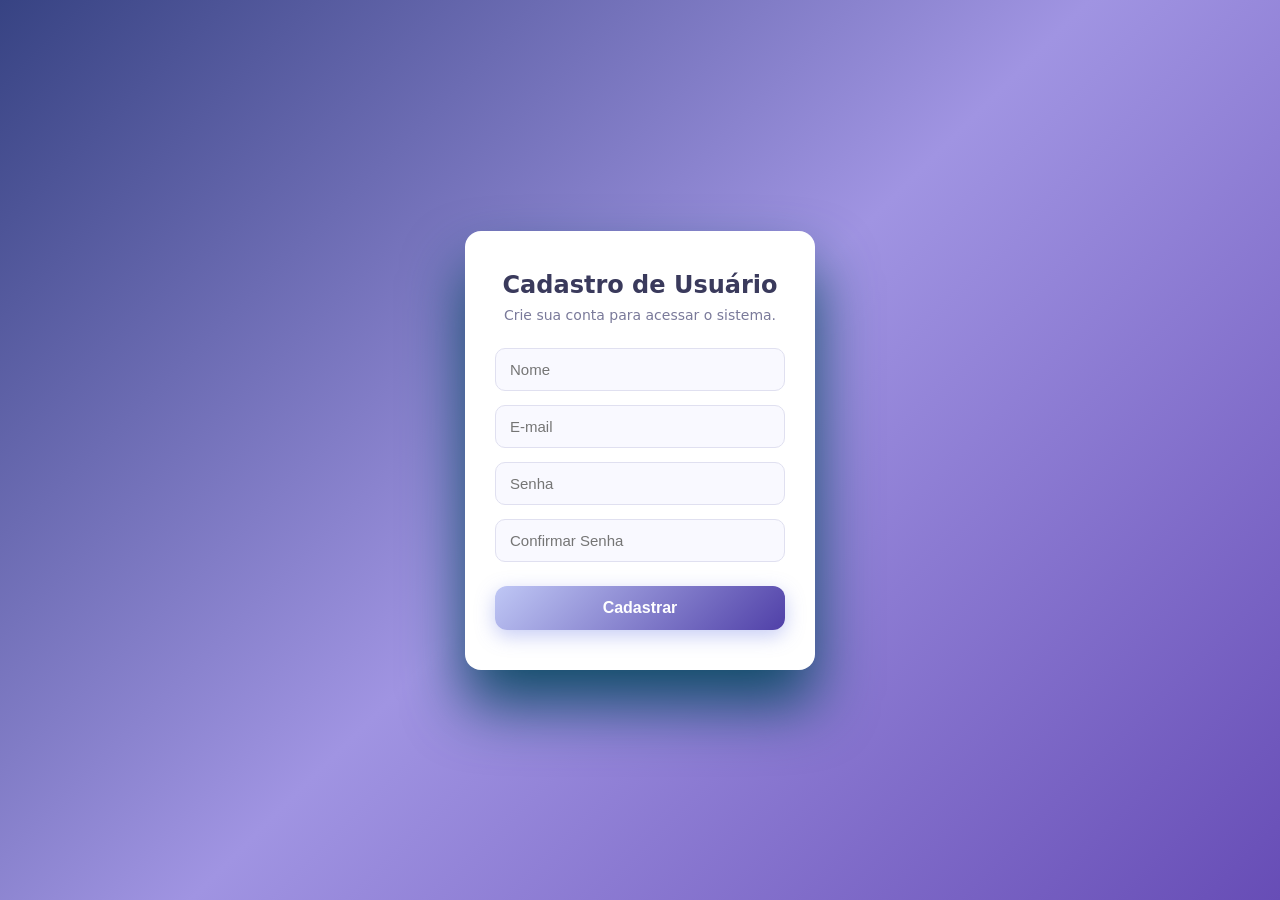
<file: Projeto 3/index.html>
<!DOCTYPE html>
<html lang="pt-br">
<head>
    <meta charset="UTF-8">
    <meta name="viewport" content="width=device-width, initial-scale=1.0">
    <title>Tela de Cadastro</title>
    <link rel="stylesheet" href="Css/style.css">
</head>
<body>
    <div class="container">
        <h1>Cadastro de Usuário</h1>
        <p>Crie sua conta para acessar o sistema.</p>

        <form id="formCadastro">
            <input type="text" placeholder="Nome" required>
            
            <input type="email" placeholder="E-mail" required>
            
            <input type="password" id="senha" placeholder="Senha" required>
            
            <div class="campo-senha">
                <input type="password" id="confirmar" placeholder="Confirmar Senha" required>
                <span id="erro-senha" class="erro"></span>
            </div>

            <button type="submit">Cadastrar</button>
        </form>
    </div>

    <script>
        const form = document.getElementById('formCadastro');
        const senha = document.getElementById('senha');
        const confirmar = document.getElementById('confirmar');
        const erroSenha = document.getElementById('erro-senha');

        form.addEventListener('submit', function(event) {   
            event.preventDefault();

            erroSenha.textContent = '';
            confirmar.classList.remove('input-erro')

            if (senha.value !== confirmar.value) {
                erroSenha.textContent = 'As senhas não são iguais!';
                confirmar.classList.add('input-erro');
                confirmar.focus();
                return;
            }
            alert('Cadastro realizado com sucesso!');
            window.location.href = 'login.html';
        });
    </script>
</body>
</html>
</file>
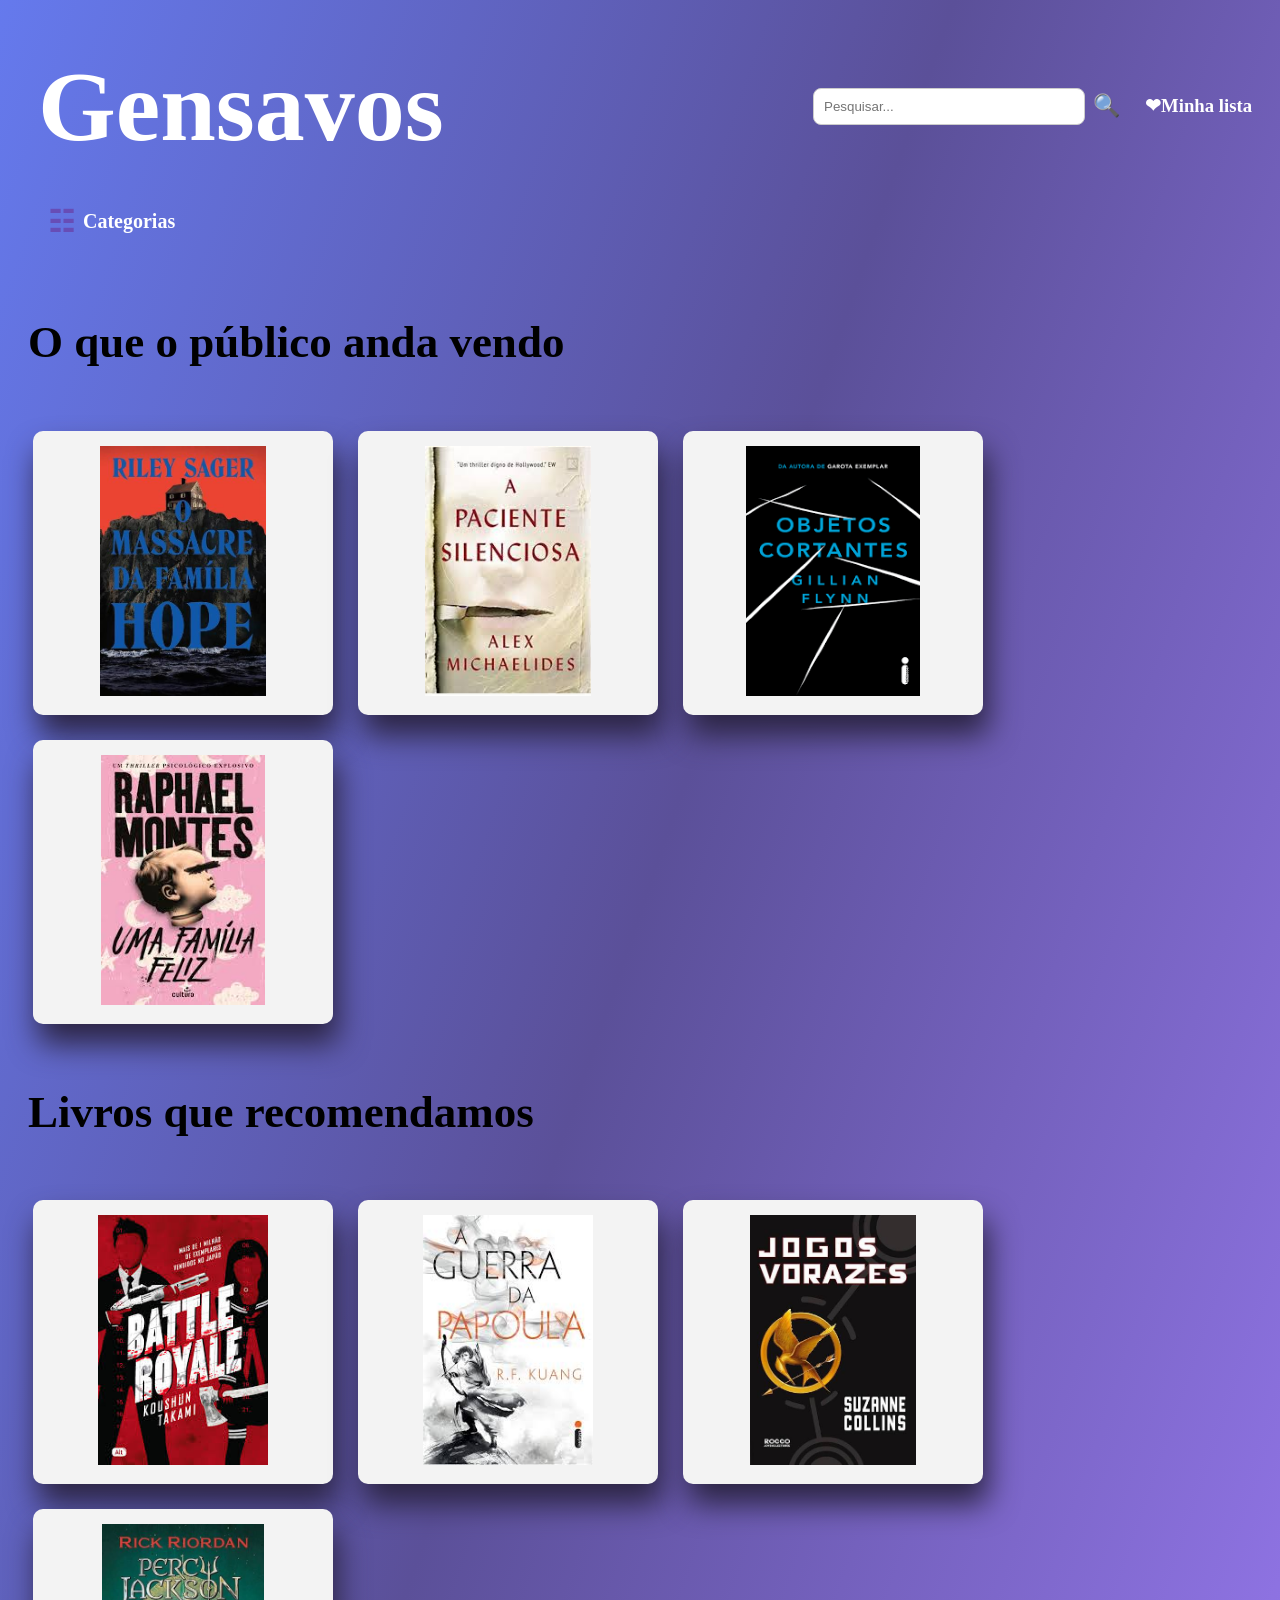
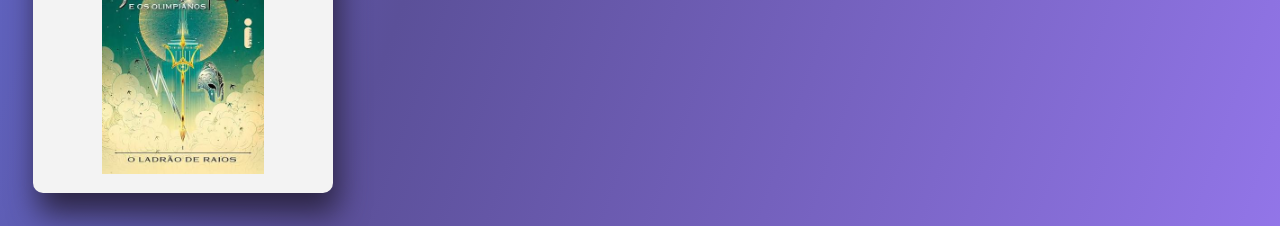
<file: Projeto 3/login.html>
<!DOCTYPE html>
<html lang="pt-br">
<head>
    <meta charset="UTF-8">
    <meta name="viewport" content="width=device-width, initial-scale=1.0">
    <title>Livraria</title>
    <link rel="stylesheet" href="Css2/style.css">
</head>
<body>
    <header>
        <div class="topo">
        <h1>Gensavos</h1>

        <div class="menu-superior">
            <div class="campo-busca">
                <input type="text" placeholder="Pesquisar...">
                <span class="lupa">&#128269;</span>
            </div>

            <h3 class="minha-lista">&#10084;Minha lista</h3>
        </div>
    </div>

    <div class="categorias">
        <span class="icone-categoria">☷</span>
        <span>Categorias</span>
    </div>
    </header>
   </b><h2 class="subtitulo">O que o público anda vendo</h2></b>

<div class="catalogo">

    <div class="livros">
        <a href="livro.html">
            <img src="Img/LIvro.hope.jpeg" alt="Livro">
        </a>
    </div>

    <div class="livros">
        <img src="Img/Paciente.jpeg" alt="Livro">
    </div>

    <div class="livros">
        <img src="Img/Cortantes.png" alt="Livro">
    </div>

    <div class="livros">
        <img src="Img/Familia.jpeg" alt="Livro">
    </div>

</div>

<b><h2 class="subtitulo">Livros que recomendamos</h2><b>

<div class="catalogo">

    <div class="livros">
        <img src="Img/Battyle.jpeg" alt="Livro">
    </div>

    <div class="livros">
        <img src="Img/Guerra.jpeg" alt="Livro">
    </div>

    <div class="livros">
        <img src="Img/Jogos.jpeg" alt="Livro">
    </div>

    <div class="livros">
        <img src="Img/Perck.jpeg" alt="Livro">
    </div>
    
</body>
</html>
</file>
<file: Projeto 3/Css/style.css>
* {
    margin: 0;
    padding: 0;
    box-sizing: border-box;
}

body {
    background: linear-gradient(135deg, #374383 , #a094e2, #674db6);
    font-family: 'Segoe UI', system-ui, sans-serif;
    display: flex;
    justify-content: center;
    align-items: center;
    min-height: 100vh;
}

.container {
    width: 350px;
    background-color: white;
    padding: 40px 30px;
    border-radius: 16px;
    text-align: center;
    box-shadow: 0 35px 60px rgb(17, 77, 105);
}

h1 {
    color: #3A3A5C;
    font-size: 24px;
    margin-bottom: 8px;
}
p {
    color: #7A7A9A;
    font-size: 14px;
    margin-bottom: 25px;
}
input {
    display: block;
    width: 100%;
    padding: 12px 14px;
    margin-bottom: 14px;
    border: 1.5px solid #E0E0F0;
    border-radius: 10px;
    font-size: 15px;
    background: #F9F9FF;
    outline: none;
    transition: 0.25s;
}
input:focus {
    border-color: #7B68EE;
    background: white;
    box-shadow: 0 0 0 3px rgba(123, 104, 238, 0.15);
}
button {
    width: 100%;
    padding: 13px;
    margin-top: 10px;
    border: none;
    border-radius: 12px;
    background: linear-gradient(135deg, #bfc7f5, #5040a8);
    color: white;
    font-size: 16px;
    font-weight: 600;
    cursor: pointer;
    transition: 0.3s;
    box-shadow: 0 6px 20px rgba(91, 110, 225, 0.35);
}
button:hover {
    transform: translateY(-2.5px);
    box-shadow: 0 10px 25px rgba(91, 110, 225, 0.45);
    .campo-senha {
    margin-bottom: 14px;
    text-align: left;
}

.erro {
    display: block;
    color: #e74c3c;
    font-size: 13px;
    margin-top: 6px;
    min-height: 18px;
}

.input-erro {
    border-color: #e74c3c !important;
    background-color: #fff5f5 !important;
}

.input-erro:focus {
    box-shadow: 0 20x 10px 3px rgba(241, 47, 25, 0.15) !important;
}
}
</file>
<file: Projeto 3/Css2/style.css>
header {
    padding: 20px;
}

.topo {
    display: flex;
    justify-content: space-between;
    align-items: center;
    flex-wrap: wrap;
    gap: 20px;
}

.menu-superior {
    display: flex;
    align-items: center;
    gap: 25px;
}

.campo-busca {
    display: flex;
    align-items: center;
    gap: 8px;
    margin: 0;
}

.campo-busca input {
    width: 250px;
    padding: 10px;
    border: 1px solid #ccc;
    border-radius: 8px;
}

.lupa {
    font-size: 22px;
}

.minha-lista {
    color: white;
    font-family: cursive;
    margin: 0;
}

.categorias {
    display: flex;
    align-items: center;
    gap: 8px;
    margin-top: 20px;
    color: white;
    font-family: cursive;
    font-size: 20px;
}

.icone-categoria {
    font-size: 26px;
}
.lupa {
    font-size: 22px;
    cursor: pointer;
}
.categorias {
    display: flex;
    align-items: center;
    gap: 8px;
    margin: 20px;
    font-size: 20px;
    font-weight: bold;
    cursor: pointer;
}

.icone-categoria {
    font-size: 30px;
    color: #674db6;
}
h1{
    color: white;
    display: flex;
    font-family: cursive;
    width: 200px;
    height: 2px;
    padding:10px;
    font-size: 100px;
    cursor: pointer;
    text-align: center;
    align-items: center;
    justify-content: left;
}
.catalogo {
    display: flex;
    flex-direction: row;
    justify-content: flex-start;
    align-items: flex-start;
    gap: 25px;
    flex-wrap: wrap;
    padding: 25px;
    box-shadow: rgb(85, 83, 83);
}
.livros {
    width: 300px;
    background-color: rgb(243, 243, 243);
    border-radius: 10px;
    padding: 15px;
    text-align: center;
    box-sizing: border-box;
    box-shadow: 5px 20px 30px rgb(44, 37, 68);
    transition: transform 0.5s ease, box-shadow 0.5s all;
}
.livros:hover {
    transform: scale(1.05);
    box-shadow: 5 8px 10px rgb(94, 75, 75);
}
.livros img {
    width: 100%;
    height: 250px;
    object-fit: contain;
}
h2{
    text-align: left;
    align-items: center;
    justify-content: left;
    color: black;
}
body{
    background: linear-gradient(109deg, #0829e29f , #5b5099, hwb(255 46% 9%));
}
.subtitulo {
    text-align: left;
    color: black;
    margin-left: 20px;
    font-size: 45px;
    font-family:cursive;
}
</file>
